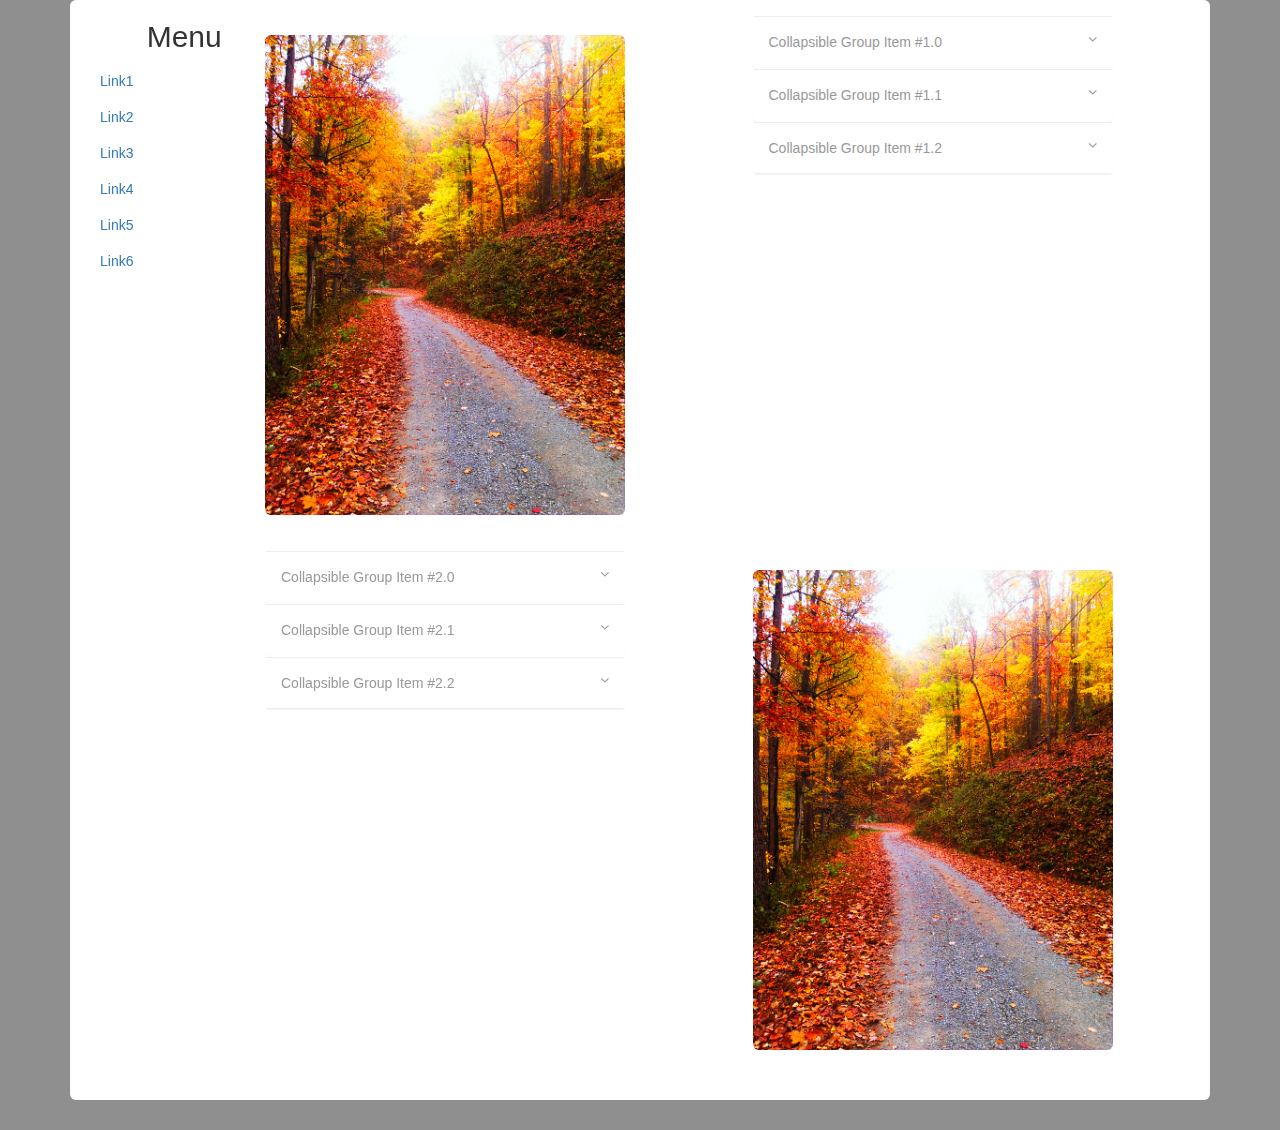
<file: UI-Accordion/accordion-bootstrapTemplate.html>
<!doctype html>
<html lang="en" ng-app="myApp">
<head>
<meta charset="UTF-8">
<meta name="viewport" content="width=device-width, initial-scale=1">

<script src="js/jquery.min.js"></script>
<script src="js/bootstrap.min.js"></script>

<link rel="stylesheet" href="css/bootstrap.min.css">
<link rel="stylesheet" href="https://maxcdn.bootstrapcdn.com/font-awesome/4.3.0/css/font-awesome.min.css">
<link rel="stylesheet" href="css/style.css">

</head>
<body style="background-color: #8F8F8F">
  <div class="container-fluid container">
  <nav class="col-xs-8 col-sm-3 col-md-2 col-lg-2" data-spy="affix" >
    <h2 style="text-align:center; padding-left:15px">Menu</h2>
      <ol>
        <menuitem><li><a id="1" href="#">Link1</a></li></menuitem>
        <menuitem><li><a id="2" href="#">Link2</a></li></menuitem>
        <menuitem><li><a id="3" href="#">Link3</a></li></menuitem>
        <menuitem><li><a id="4" href="#">Link4</a></li></menuitem>
        <menuitem><li><a id="5" href="#">Link5</a></li></menuitem>
        <menuitem><li><a id="6" href="#">Link6</a></li></menuitem>
      </ol>
  </nav>
  <div class="pageform">
    <div class="row form-group">
        <div class="col-xs-6 col-sm-5 col-md-4 col-lg-4 col-xs-offset-4 col-sm-offset-3 col-md-offset-2 col-lg-offset-2">
          <a data-toggle="modal" data-target="#myModal">
          <img src="smoky.jpg" class="img-responsive img-rounded image" alt="image1">
          </a>
          <div class="modal fade" id="myModal" tabindex="-1" role="dialog" aria-labelledby="myModalLabel" aria-hidden="true">
          <div class="modal-dialog">
            <div class="modal-content">
              <div class="modal-header">
                <button type="button" class="close" data-dismiss="modal" aria-label="Close"><span aria-hidden="true">&times;</span></button>
                <h4 class="modal-title" id="myModalLabel">Image 1.0 - Fullscreen</h4>
              </div>
              <div class="modal-body">
                <img src="smoky.jpg" class="img-responsive img-rounded image" alt="image1">
              </div>
              <div class="modal-footer">Image 1 - Description</div>
            </div>
          </div>
        </div>
        </div>
        <div class="col-xs-7 col-sm-4 col-md-4 col-lg-4 col-xs-offset-4 col-sm-offset-0 col-md-offset-1 col-lg-offset-1">
            <div class="accordion" id="accordion1">
                  <div class="accordion-group panel">
                    <div class="accordion-heading">
                      <a id="a1" class="accordion-toggle tab" data-toggle="collapse" data-parent="#accordion1" href="#collapse10">
                        Collapsible Group Item #1.0
                        <i class="fa fa-angle-down" style="float:right"></i>
                      </a>
                    </div>
                    <div id="collapse10" class="accordion-body collapse">
                      <div class="accordion-inner tab-field">
                        Lorem ipsum dolor sit amet, consectetur adipiscing elit, sed do eiusmod tempor incididunt ut labore et dolore magna aliqua. Ut enim ad minim veniam, quis nostrud exercitation ullamco laboris nisi ut aliquip ex ea commodo consequat. Duis aute irure dolor in reprehenderit in voluptate velit esse cillum dolore eu fugiat nulla pariatur. Excepteur sint occaecat cupidatat non proident, sunt in culpa qui officia deserunt mollit anim id est laborum.
                      </div>
                    </div>
                  </div>

                  <div class="accordion-group panel">
                    <div class="accordion-heading">
                      <a class="accordion-toggle tab" data-toggle="collapse" data-parent="#accordion1" href="#collapse11">
                        Collapsible Group Item #1.1
                        <i class="fa fa-angle-down" style="float:right"></i>
                      </a>
                    </div>
                    <div id="collapse11" class="accordion-body collapse">
                      <div class="accordion-inner tab-field">
                        Lorem ipsum dolor sit amet, consectetur adipiscing elit, sed do eiusmod tempor incididunt ut labore et dolore magna aliqua. Ut enim ad minim veniam, quis nostrud exercitation ullamco laboris nisi ut aliquip ex ea commodo consequat. Duis aute irure dolor in reprehenderit in voluptate velit esse cillum dolore eu fugiat nulla pariatur. Excepteur sint occaecat cupidatat non proident, sunt in culpa qui officia deserunt mollit anim id est laborum.
                      </div>
                    </div>
                  </div>

                  <div class="accordion-group panel lasttab">
                    <div class="accordion-heading">
                      <a class="accordion-toggle tab" data-toggle="collapse" data-parent="#accordion1" href="#collapse12">
                        Collapsible Group Item #1.2
                        <i class="fa fa-angle-down" style="float:right"></i>
                      </a>
                    </div>
                    <div id="collapse12" class="accordion-body collapse">
                      <div class="accordion-inner tab-field">
                        Lorem ipsum dolor sit amet, consectetur adipiscing elit, sed do eiusmod tempor incididunt ut labore et dolore magna aliqua. Ut enim ad minim veniam, quis nostrud exercitation ullamco laboris nisi ut aliquip ex ea commodo consequat. Duis aute irure dolor in reprehenderit in voluptate velit esse cillum dolore eu fugiat nulla pariatur. Excepteur sint occaecat cupidatat non proident, sunt in culpa qui officia deserunt mollit anim id est laborum.
                      </div>
                    </div>
                  </div>

                 
            </div>
        </div>
        </div>
        <div class="row form-group">
        <div class="col-xs-7 col-sm-4 col-md-4 col-lg-4 col-xs-offset-4 col-sm-offset-3 col-md-offset-2 col-lg-offset-2">
            <div class="accordion" id="accordion2">
                  <div class="accordion-group panel">
                    <div class="accordion-heading">
                      <a class="accordion-toggle tab" data-toggle="collapse" data-parent="#accordion2" href="#collapse20">
                        Collapsible Group Item #2.0
                        <i class="fa fa-angle-down" style="float:right"></i>
                      </a>
                    </div>
                    <div id="collapse20" class="accordion-body collapse">
                      <div class="accordion-inner tab-field">
                        Lorem ipsum dolor sit amet, consectetur adipiscing elit, sed do eiusmod tempor incididunt ut labore et dolore magna aliqua. Ut enim ad minim veniam, quis nostrud exercitation ullamco laboris nisi ut aliquip ex ea commodo consequat. Duis aute irure dolor in reprehenderit in voluptate velit esse cillum dolore eu fugiat nulla pariatur. Excepteur sint occaecat cupidatat non proident, sunt in culpa qui officia deserunt mollit anim id est laborum.
                      </div>
                    </div>
                  </div>

                  <div class="accordion-group panel">
                    <div class="accordion-heading">
                      <a class="accordion-toggle tab" data-toggle="collapse" data-parent="#accordion2" href="#collapse21">
                        Collapsible Group Item #2.1
                        <i class="fa fa-angle-down" style="float:right"></i>
                      </a>
                    </div>
                    <div id="collapse21" class="accordion-body collapse">
                      <div class="accordion-inner tab-field">
                        Lorem ipsum dolor sit amet, consectetur adipiscing elit, sed do eiusmod tempor incididunt ut labore et dolore magna aliqua. Ut enim ad minim veniam, quis nostrud exercitation ullamco laboris nisi ut aliquip ex ea commodo consequat. Duis aute irure dolor in reprehenderit in voluptate velit esse cillum dolore eu fugiat nulla pariatur. Excepteur sint occaecat cupidatat non proident, sunt in culpa qui officia deserunt mollit anim id est laborum.
                      </div>
                    </div>
                  </div>

                  <div class="accordion-group panel lasttab">
                    <div class="accordion-heading">
                      <a class="accordion-toggle tab" data-toggle="collapse" data-parent="#accordion2" href="#collapse22">
                        Collapsible Group Item #2.2
                        <i class="fa fa-angle-down" style="float:right"></i>
                      </a>
                    </div>
                    <div id="collapse22" class="accordion-body collapse">
                      <div class="accordion-inner tab-field">
                        Lorem ipsum dolor sit amet, consectetur adipiscing elit, sed do eiusmod tempor incididunt ut labore et dolore magna aliqua. Ut enim ad minim veniam, quis nostrud exercitation ullamco laboris nisi ut aliquip ex ea commodo consequat. Duis aute irure dolor in reprehenderit in voluptate velit esse cillum dolore eu fugiat nulla pariatur. Excepteur sint occaecat cupidatat non proident, sunt in culpa qui officia deserunt mollit anim id est laborum.
                      </div>
                    </div>
                  </div>
            </div>
        </div>
        <div class="col-xs-6 col-sm-5 col-md-4 col-lg-4 col-xs-offset-4 col-sm-offset-0 col-md-offset-1 col-lg-offset-1">
         <a data-toggle="modal" data-target="#myModal2">
          <img src="smoky.jpg" class="img-responsive img-rounded image" alt="image2">
          </a>
          <div class="modal fade" id="myModal2" tabindex="-1" role="dialog" aria-labelledby="myModalLabel" aria-hidden="true">
          <div class="modal-dialog">
            <div class="modal-content">
              <div class="modal-header">
                <button type="button" class="close" data-dismiss="modal" aria-label="Close"><span aria-hidden="true">&times;</span></button>
                <h4 class="modal-title" id="myModalLabel">Image 2.0 - Fullscreen</h4>
              </div>
              <div class="modal-body">
                <img src="smoky.jpg" class="img-responsive img-rounded image" alt="image1">
              </div>
              <div class="modal-footer">Image 2 - Description</div>
            </div>
          </div>
        </div>
        </div>
        </div>
      
        </div>
      </div>
      </body>

</html>
  
</body>
</html>
</file>
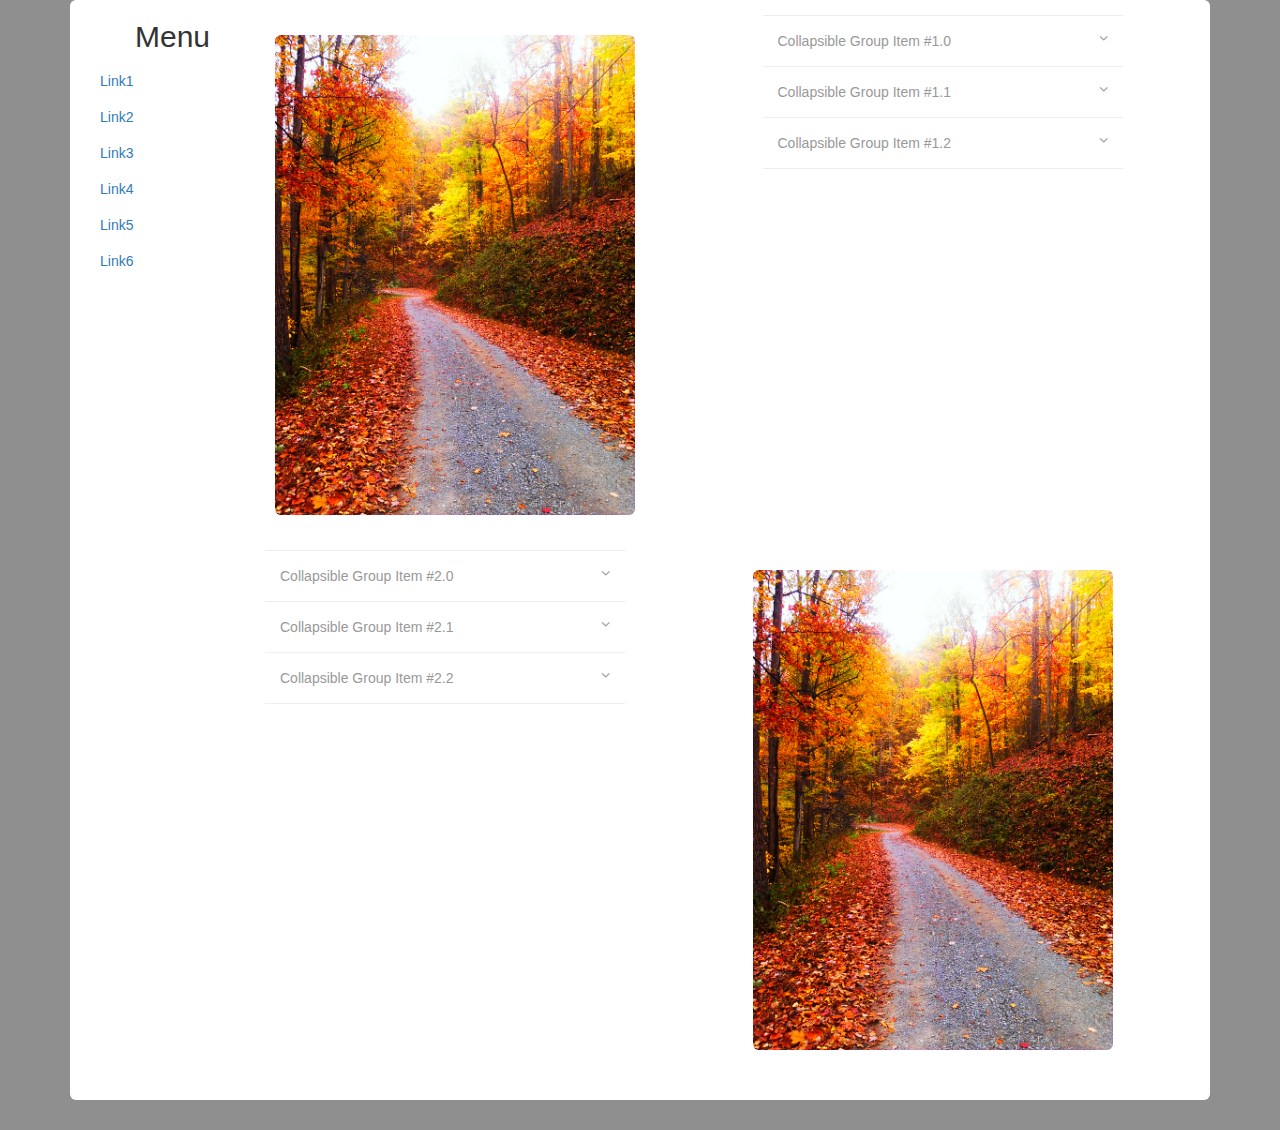
<file: UI-Accordion/accordion-dockedmenu.html>
<!doctype>
<html lang="en">
<head>
<meta charset="UTF-8">
<meta name="viewport" content="width=device-width, initial-scale=1">

<link rel="stylesheet" href="css/bootstrap.min.css">
<link rel="stylesheet" href="https://maxcdn.bootstrapcdn.com/font-awesome/4.3.0/css/font-awesome.min.css">
<link rel="stylesheet" href="css/style.css">

<script src="js/jquery.min.js"></script>
<script src="js/bootstrap.min.js"></script>
<script src="js/accordion.js"></script>

</head>
<body style="background-color: #8F8F8F">
  <div class="container-fluid container">
  <nav class="floatingmenu col-xs-10 col-sm-2 col-md-2 col-lg-2 col-xs-offset-1 col-sm-offset-0 col-md-offset-0 col-lg-offset-0" data-spy="affix" >
    <h2 style="text-align:center; padding-left:15px">Menu</h2>
      <ol>
        <menuitem><li><a id="1" href="#">Link1</a></li></menuitem>
        <menuitem><li><a id="2" href="#">Link2</a></li></menuitem>
        <menuitem><li><a id="3" href="#">Link3</a></li></menuitem>
        <menuitem><li><a id="4" href="#">Link4</a></li></menuitem>
        <menuitem><li><a id="5" href="#">Link5</a></li></menuitem>
        <menuitem><li><a id="6" href="#">Link6</a></li></menuitem>
      </ol>
  </nav>
  <div class="pageform">
    <div class="row form-group">
        <div class="col-xs-10 col-sm-4 col-md-4 col-lg-4 col-xs-offset-1 col-sm-offset-0 col-md-offset-0 col-lg-offset-0">
          <a data-toggle="modal" data-target="#myModal1">
          <img src="smoky.jpg" class="img-responsive img-rounded image" alt="image1">
          </a>
          <div class="modal fade" id="myModal1" tabindex="-1" role="dialog" aria-labelledby="myModalLabel" aria-hidden="true">
          <div class="modal-dialog">
            <div class="modal-content">
              <div class="modal-header">
                <button type="button" class="close" data-dismiss="modal" aria-label="Close"><span aria-hidden="true">&times;</span></button>
                <h4 class="modal-title" id="myModalLabel">Image 1.0 - Fullscreen</h4>
              </div>
              <div class="modal-body">
                <img src="smoky.jpg" class="img-responsive img-rounded image" alt="image1">
              </div>
              <div class="modal-footer">Image 1 - Description</div>
            </div>
          </div>
        </div>
        </div>
        <div class="col-xs-10 col-sm-5 col-md-5 col-lg-4 col-xs-offset-1 col-sm-offset-0 col-md-offset-0 col-lg-offset-1">
      <div id="a1" class="accordion-list lasttab">
        <div class="accordion-group">
          <div id="a1t1" class="tab accordion-toggle">
            Collapsible Group Item #1.0 
            <i id="a1t1i" class="fa fa-angle-down" style="float:right"></i>
          </div>
          <div id="a1t1f" class="tab-field">
            Lorem ipsum dolor sit amet, consectetur adipiscing elit, sed do eiusmod tempor incididunt ut labore et dolore magna aliqua. Ut enim ad minim veniam, quis nostrud exercitation ullamco laboris nisi ut aliquip ex ea commodo consequat. Duis aute irure dolor in reprehenderit in voluptate velit esse cillum dolore eu fugiat nulla pariatur. Excepteur sint occaecat cupidatat non proident, sunt in culpa qui officia deserunt mollit anim id est laborum.                  
          </div>
        </div>
        <div class="accordion-group">
          <div id="a1t2" class="tab accordion-toggle">
            Collapsible Group Item #1.1
            <i id="a1t2i" class="fa fa-angle-down" style="float:right"></i>
          </div>
          <div id="a1t2f" class="tab-field">
            Lorem ipsum dolor sit amet, consectetur adipiscing elit, sed do eiusmod tempor incididunt ut labore et dolore magna aliqua. Ut enim ad minim veniam, quis nostrud exercitation ullamco laboris nisi ut aliquip ex ea commodo consequat. Duis aute irure dolor in reprehenderit in voluptate velit esse cillum dolore eu fugiat nulla pariatur. Excepteur sint occaecat cupidatat non proident, sunt in culpa qui officia deserunt mollit anim id est laborum.                  
          </div>
        </div>
        <div class="accordion-group">
          <div id="a1t3" class="tab accordion-toggle">
            Collapsible Group Item #1.2
            <i id="a1t3i" class="fa fa-angle-down" style="float:right"></i>
          </div>
          <div id="a1t3f" class="tab-field">
            Lorem ipsum dolor sit amet, consectetur adipiscing elit, sed do eiusmod tempor incididunt ut labore et dolore magna aliqua. Ut enim ad minim veniam, quis nostrud exercitation ullamco laboris nisi ut aliquip ex ea commodo consequat. Duis aute irure dolor in reprehenderit in voluptate velit esse cillum dolore eu fugiat nulla pariatur. Excepteur sint occaecat cupidatat non proident, sunt in culpa qui officia deserunt mollit anim id est laborum.                  
          </div>
        </div>
      </div>
    </div>
  </div>
  <div class="row form-group">
    <div class="col-xs-10 col-sm-5 col-md-5 col-lg-4 col-xs-offset-1 col-sm-offset-2 col-md-offset-2 col-lg-offset-2">
      <div id="a2" class="accordion-list lasttab">
        <div id="a2t1" class="tab accordion-toggle">
          Collapsible Group Item #2.0
          <i id="a2t1i" class="fa fa-angle-down" style="float:right"></i>
        </div>
        <div id="a2t1f" class="tab-field">
          Lorem ipsum dolor sit amet, consectetur adipiscing elit, sed do eiusmod tempor incididunt ut labore et dolore magna aliqua. Ut enim ad minim veniam, quis nostrud exercitation ullamco laboris nisi ut aliquip ex ea commodo consequat. Duis aute irure dolor in reprehenderit in voluptate velit esse cillum dolore eu fugiat nulla pariatur. Excepteur sint occaecat cupidatat non proident, sunt in culpa qui officia deserunt mollit anim id est laborum.                  
        </div>
        <div id="a2t2" class="tab accordion-toggle">
          Collapsible Group Item #2.1
          <i id="a2t2i" class="fa fa-angle-down" style="float:right"></i>
        </div>
        <div id="a2t2f" class="tab-field">
          Lorem ipsum dolor sit amet, consectetur adipiscing elit, sed do eiusmod tempor incididunt ut labore et dolore magna aliqua. Ut enim ad minim veniam, quis nostrud exercitation ullamco laboris nisi ut aliquip ex ea commodo consequat. Duis aute irure dolor in reprehenderit in voluptate velit esse cillum dolore eu fugiat nulla pariatur. Excepteur sint occaecat cupidatat non proident, sunt in culpa qui officia deserunt mollit anim id est laborum.                  
        </div>
        <div id="a2t3" class="tab accordion-toggle">
          Collapsible Group Item #2.2
          <i id="a2t3i" class="fa fa-angle-down" style="float:right"></i>
        </div>
        <div id="a2t3f" class="tab-field">
          Lorem ipsum dolor sit amet, consectetur adipiscing elit, sed do eiusmod tempor incididunt ut labore et dolore magna aliqua. Ut enim ad minim veniam, quis nostrud exercitation ullamco laboris nisi ut aliquip ex ea commodo consequat. Duis aute irure dolor in reprehenderit in voluptate velit esse cillum dolore eu fugiat nulla pariatur. Excepteur sint occaecat cupidatat non proident, sunt in culpa qui officia deserunt mollit anim id est laborum.                  
        </div>
      </div>
    </div>
        <div class="col-xs-10 col-sm-4 col-md-4 col-lg-4 col-xs-offset-1 col-sm-offset-0 col-md-offset-0 col-lg-offset-1">
          <a data-toggle="modal" data-target="#myModal2">
          <img src="smoky.jpg" class="img-responsive img-rounded image" alt="image2">
          </a>
          <div class="modal fade" id="myModal2" tabindex="-1" role="dialog" aria-labelledby="myModalLabel" aria-hidden="true">
          <div class="modal-dialog">
            <div class="modal-content">
              <div class="modal-header">
                <button type="button" class="close" data-dismiss="modal" aria-label="Close"><span aria-hidden="true">&times;</span></button>
                <h4 class="modal-title" id="myModalLabel">Image 2.0 - Fullscreen</h4>
              </div>
              <div class="modal-body">
                <img src="smoky.jpg" class="img-responsive img-rounded image" alt="image1">
              </div>
              <div class="modal-footer">Image 2 - Description</div>
            </div>
          </div>
        </div>
        </div>
        
  </div>
</div>


</body>
</html>
</file>
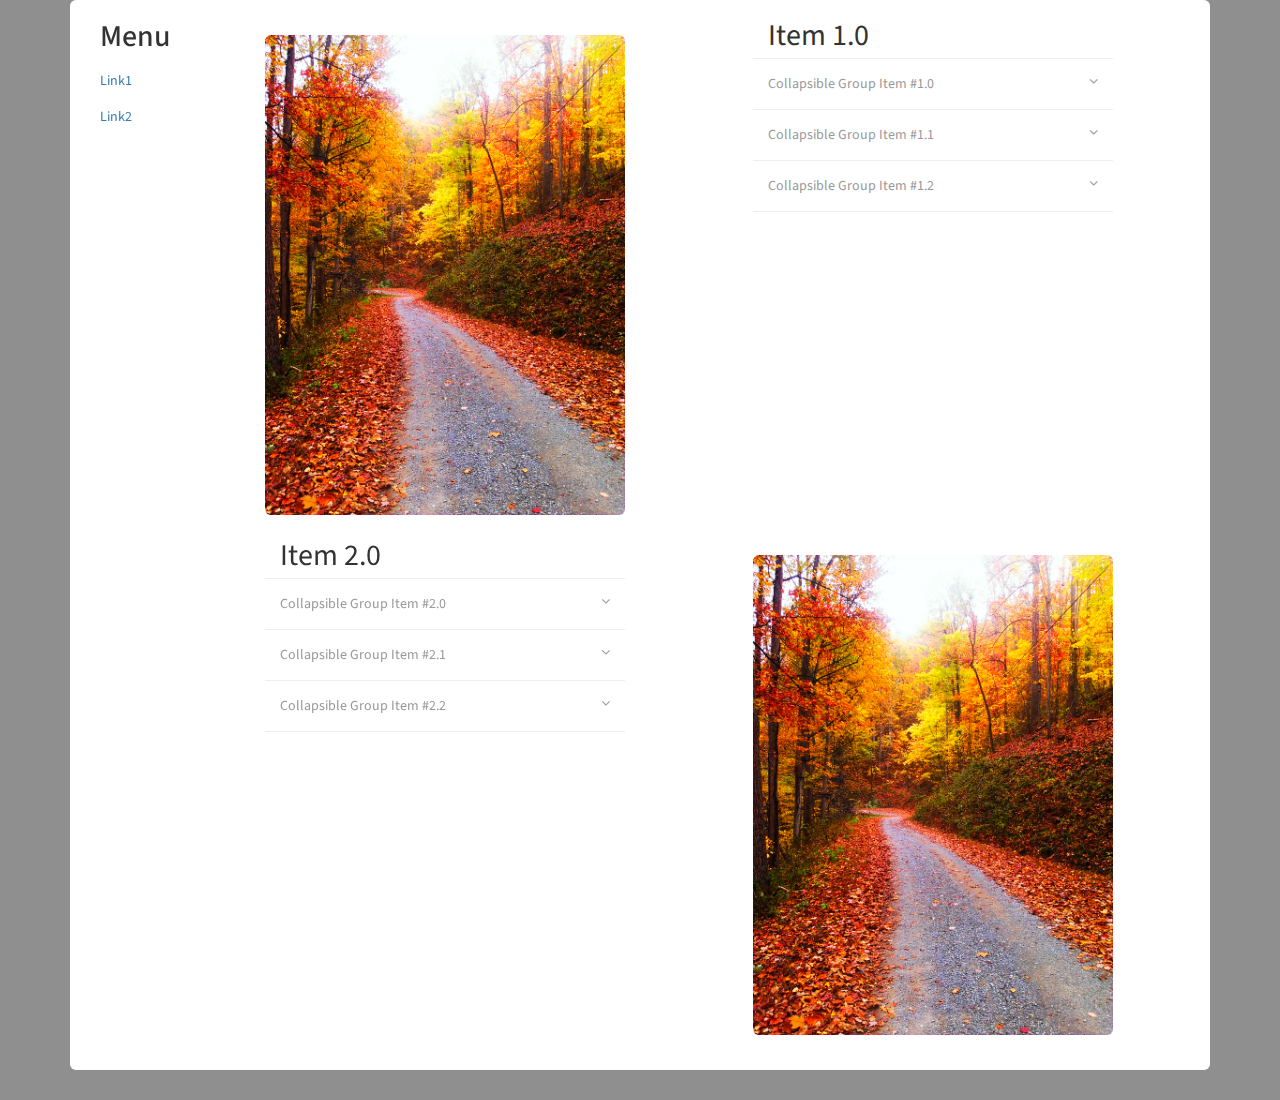
<file: UI-Accordion/accordion-floatingmenu.html>
<!doctype>
<html lang="en">
<head>
<meta charset="UTF-8">
<meta name="viewport" content="width=device-width, initial-scale=1">

<link rel="stylesheet" href="css/bootstrap.min.css">
<link rel="stylesheet" href="https://maxcdn.bootstrapcdn.com/font-awesome/4.3.0/css/font-awesome.min.css">
<link rel="stylesheet" href="css/style.css">
<link href='http://fonts.googleapis.com/css?family=Source+Sans+Pro' rel='stylesheet' type='text/css'>

<script src="js/jquery.min.js"></script>
<script src="js/bootstrap.min.js"></script>
<script src="js/accordion.js"></script>

</head>
<body style="background-color: #8F8F8F">
  <div class="container-fluid container">
  <nav class="col-xs-4 col-sm-2 col-md-2 col-lg-2" data-spy="affix" >
    <h2 style="padding-left:15px">Menu</h2>
      <ol>
        <menuitem><li><a id="1" href="#a1head">Link1</a></li></menuitem>
        <menuitem><li><a id="2" href="#a2head">Link2</a></li></menuitem>
      </ol>
  </nav>
  <div class="pageform">
    <div id="a1head" class="row">
        <div class="col-xs-7 col-sm-4 col-md-4 col-lg-4 col-xs-offset-4 col-sm-offset-2 col-md-offset-2 col-lg-offset-2">
          <a data-toggle="modal" data-target="#myModal1">
          <img src="smoky.jpg" class="img-responsive img-rounded image" alt="image1">
          </a>
          <div class="modal fade" id="myModal1" tabindex="-1" role="dialog" aria-labelledby="myModalLabel" aria-hidden="true">
            <div class="modal-dialog">
              <div class="modal-content">
                <div class="modal-header">
                  <button type="button" class="close" data-dismiss="modal" aria-label="Close"><span aria-hidden="true">&times;</span></button>
                  <h4 class="modal-title" id="myModalLabel">Image 1.0 - Fullscreen</h4>
                </div>
                <div class="modal-body">
                  <img src="smoky.jpg" class="img-responsive img-rounded image" alt="image1">
                </div>
                <div class="modal-footer">Image 1 - Description</div>
              </div>
            </div>
          </div>
        </div>
        <div class="col-xs-7 col-sm-5 col-md-5 col-lg-4 col-xs-offset-4 col-sm-offset-0 col-md-offset-0 col-lg-offset-1">
          <accordionhead>Item 1.0</accordionhead>
          <div id="a1" class="accordion-list lasttab">
            <div class="accordion-group">
              <div id="a1t1" class="tab accordion-toggle">
                Collapsible Group Item #1.0 
                <i id="a1t1i" class="fa fa-angle-down" style="float:right"></i>
              </div>
              <div id="a1t1f" class="tab-field">
                Lorem ipsum dolor sit amet, consectetur adipiscing elit, sed do eiusmod tempor incididunt ut labore et dolore magna aliqua. Ut enim ad minim veniam, quis nostrud exercitation ullamco laboris nisi ut aliquip ex ea commodo consequat. Duis aute irure dolor in reprehenderit in voluptate velit esse cillum dolore eu fugiat nulla pariatur. Excepteur sint occaecat cupidatat non proident, sunt in culpa qui officia deserunt mollit anim id est laborum.                  
              </div>
            </div>
            <div class="accordion-group">
              <div id="a1t2" class="tab accordion-toggle">
                Collapsible Group Item #1.1
                <i id="a1t2i" class="fa fa-angle-down" style="float:right"></i>
              </div>
              <div id="a1t2f" class="tab-field">
                Lorem ipsum dolor sit amet, consectetur adipiscing elit, sed do eiusmod tempor incididunt ut labore et dolore magna aliqua. Ut enim ad minim veniam, quis nostrud exercitation ullamco laboris nisi ut aliquip ex ea commodo consequat. Duis aute irure dolor in reprehenderit in voluptate velit esse cillum dolore eu fugiat nulla pariatur. Excepteur sint occaecat cupidatat non proident, sunt in culpa qui officia deserunt mollit anim id est laborum.                  
              </div>
            </div>
            <div class="accordion-group">
              <div id="a1t3" class="tab accordion-toggle">
                Collapsible Group Item #1.2
                <i id="a1t3i" class="fa fa-angle-down" style="float:right"></i>
              </div>
              <div id="a1t3f" class="tab-field">
                Lorem ipsum dolor sit amet, consectetur adipiscing elit, sed do eiusmod tempor incididunt ut labore et dolore magna aliqua. Ut enim ad minim veniam, quis nostrud exercitation ullamco laboris nisi ut aliquip ex ea commodo consequat. Duis aute irure dolor in reprehenderit in voluptate velit esse cillum dolore eu fugiat nulla pariatur. Excepteur sint occaecat cupidatat non proident, sunt in culpa qui officia deserunt mollit anim id est laborum.                  
              </div>
            </div>
          </div>
        </div>
  </div>
  <div id="a2head" class="row">
    <div class="col-xs-7 col-sm-5 col-md-5 col-lg-4 col-xs-offset-4 col-sm-offset-2 col-md-offset-2 col-lg-offset-2">
      <accordionhead>Item 2.0</accordionhead>
      <div id="a2" class="accordion-list lasttab">
        <div id="a2t1" class="tab accordion-toggle">
          Collapsible Group Item #2.0
          <i id="a2t1i" class="fa fa-angle-down" style="float:right"></i>
        </div>
        <div id="a2t1f" class="tab-field">
          Lorem ipsum dolor sit amet, consectetur adipiscing elit, sed do eiusmod tempor incididunt ut labore et dolore magna aliqua. Ut enim ad minim veniam, quis nostrud exercitation ullamco laboris nisi ut aliquip ex ea commodo consequat. Duis aute irure dolor in reprehenderit in voluptate velit esse cillum dolore eu fugiat nulla pariatur. Excepteur sint occaecat cupidatat non proident, sunt in culpa qui officia deserunt mollit anim id est laborum.                  
        </div>
        <div id="a2t2" class="tab accordion-toggle">
          Collapsible Group Item #2.1
          <i id="a2t2i" class="fa fa-angle-down" style="float:right"></i>
        </div>
        <div id="a2t2f" class="tab-field">
          Lorem ipsum dolor sit amet, consectetur adipiscing elit, sed do eiusmod tempor incididunt ut labore et dolore magna aliqua. Ut enim ad minim veniam, quis nostrud exercitation ullamco laboris nisi ut aliquip ex ea commodo consequat. Duis aute irure dolor in reprehenderit in voluptate velit esse cillum dolore eu fugiat nulla pariatur. Excepteur sint occaecat cupidatat non proident, sunt in culpa qui officia deserunt mollit anim id est laborum.                  
        </div>
        <div id="a2t3" class="tab accordion-toggle">
          Collapsible Group Item #2.2
          <i id="a2t3i" class="fa fa-angle-down" style="float:right"></i>
        </div>
        <div id="a2t3f" class="tab-field">
          Lorem ipsum dolor sit amet, consectetur adipiscing elit, sed do eiusmod tempor incididunt ut labore et dolore magna aliqua. Ut enim ad minim veniam, quis nostrud exercitation ullamco laboris nisi ut aliquip ex ea commodo consequat. Duis aute irure dolor in reprehenderit in voluptate velit esse cillum dolore eu fugiat nulla pariatur. Excepteur sint occaecat cupidatat non proident, sunt in culpa qui officia deserunt mollit anim id est laborum.                  
        </div>
      </div>
    </div>
        <div class="col-xs-7 col-sm-4 col-md-4 col-lg-4 col-xs-offset-4 col-sm-offset-0 col-md-offset-0 col-lg-offset-1">
          <a data-toggle="modal" data-target="#myModal2">
          <img src="smoky.jpg" class="img-responsive img-rounded image" alt="image2">
          </a>
          <div class="modal fade" id="myModal2" tabindex="-1" role="dialog" aria-labelledby="myModalLabel" aria-hidden="true">
          <div class="modal-dialog">
            <div class="modal-content">
              <div class="modal-header">
                <button type="button" class="close" data-dismiss="modal" aria-label="Close"><span aria-hidden="true">&times;</span></button>
                <h4 class="modal-title" id="myModalLabel">Image 2.0 - Fullscreen</h4>
              </div>
              <div class="modal-body">
                <img src="smoky.jpg" class="img-responsive img-rounded image" alt="image1">
              </div>
              <div class="modal-footer">Image 2 - Description</div>
            </div>
          </div>
        </div>
        </div>
        
  </div>
</div>


</body>
</html>
</file>
<file: UI-Accordion/css/style.css>
.pageform {
  padding: 15px 0;
  margin-bottom: 30px;
  background-color: #FFFFFF;
}
.container .pageform,
.container-fluid .pageform {
  border-radius: 6px;
}
.pageform .container {
  max-width: 100%;
}
body {  
min-width:250px; 
font-family: 'Source Sans Pro', sans-serif;
}
.tab, .tab-field, .open-tab {
  padding: 15px 15px;
  width :100%;
  display: inline-block;
  vertical-align: middle;
  background: #FFFFFF;
}
.tab, .open-tab, .close-tab {
  border-top: 1px solid #EEEEEE;
  text-decoration: none;
  color: #999999;
  z-index: 10;
  display: block;
  opacity .9;
  -webkit-transition: all 0.3s ease-out;
  -moz-transition: all 0.3s ease-out;
  -o-transition: all 0.3s ease-out;
  transition: all 0.3s ease-out;
  cursor: pointer;
}
.lasttab {
   border-bottom: 1px solid #EEEEEE;
}
.icon {
  float:right;
}
.tab-field {
  color: #CCC;
}
.open-tab {
  color: #33CCFF;
}
.close-tab {
  color: #999999;
}
.tab:hover {
  background-color: #F5F5F5;
  text-decoration: none;
  opacity 1;
  -webkit-transform: scale(1.0);
  -moz-transform: scale(1.0);
  -ms-transform: scale(1.0);
  transform: scale(1.0);
}
.image {
  margin-bottom: 20px;
  margin-top: 20px;
}
.panel {
  margin-bottom: 0;
}

.rotate {
  -webkit-transform: rotate(180deg);
  -moz-transform: rotate(180deg);
  -ms-transform: rotate(180deg);
  transform: rotate(180deg);
  transition: .3s;
}
.rotate-reset {
  -webkit-transform: rotate(0deg);
  -moz-transform: rotate(0deg);
  -ms-transform: rotate(0deg);
  transform: rotate(0deg);
  transition: .3s;
}
ol {
    list-style-type: none;
    padding: 0px;
    margin: 0px;
}
li {

    background-position: 0px center; 
    padding-left: 15px;
}
div menuitem {
  padding: 8px 0;
  width :100%;
  display: inline-block;
  vertical-align: middle;
  background: #FFFFFF;
  text-decoration: none;
  color: #999999;
  z-index: 10;
  display: block;
  opacity .9;
  -webkit-transition: all 0.3s ease-out;
  -moz-transition: all 0.3s ease-out;
  -o-transition: all 0.3s ease-out;
  transition: all 0.3s ease-out;
}
menuitem:hover {
  border-left: 1px solid #CCCCCC;
  text-decoration: none;
  opacity 1;
   -webkit-transition: all 0.3s ease-out;
  -moz-transition: all 0.3s ease-out;
  -o-transition: all 0.3s ease-out;
  transition: all 0.3s ease-out;
}
.floatingmenu {
  position: relative;
}

div accordionhead {
  padding: 0 15px;
  width :100%;
  display: inline-block;
  vertical-align: middle;
  background: #FFFFFF;
  font-size: 30px;
}
</file>
